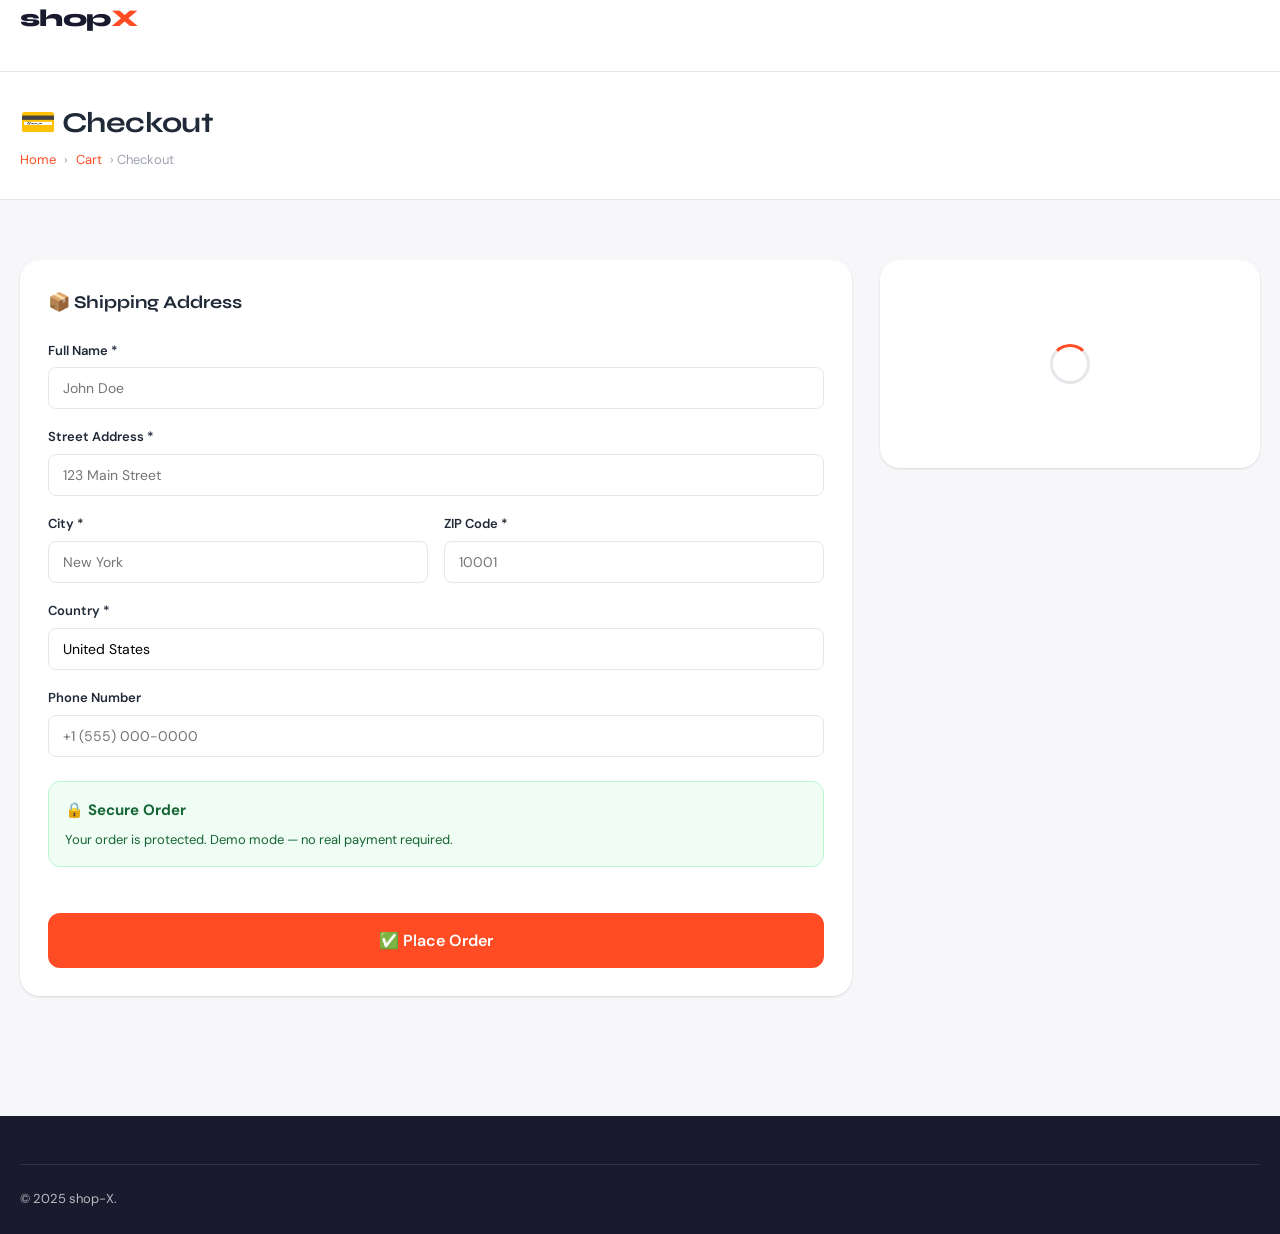
<file: checkout.html>
<!DOCTYPE html>
<html lang="en">
<head>
  <meta charset="UTF-8">
  <meta name="viewport" content="width=device-width, initial-scale=1.0">
  <title>Checkout — shop-X</title>
  <link rel="stylesheet" href="/Css/style.css">
  <link rel="stylesheet" href="/Css/components.css">
</head>
<body>

<header class="site-header">
  <div class="container">
    <div class="header-inner">
      <a href="/index.html" class="logo">shop<span>X</span></a>
      <nav class="header-nav">
        <a href="/cart.html" class="cart-link" data-auth-show style="display:none">
          🛒 Cart <span class="cart-badge" style="display:none">0</span>
        </a>
        <a href="/profile.html" data-auth-show style="display:none"><span data-user-name>Account</span></a>
      </nav>
    </div>
  </div>
</header>

<div class="page-header">
  <div class="container">
    <h1>💳 Checkout</h1>
    <div class="breadcrumb"><a href="/">Home</a> › <a href="/cart.html">Cart</a> › Checkout</div>
  </div>
</div>

<div class="section">
  <div class="container">
    <div class="checkout-layout">
      <div id="checkout-form-wrap">
        <div class="form-card">
          <h2 class="form-title">📦 Shipping Address</h2>
          <form id="checkout-form">
            <div class="form-group">
              <label class="form-label">Full Name *</label>
              <input type="text" name="fullName" class="form-input" required placeholder="John Doe">
            </div>
            <div class="form-group">
              <label class="form-label">Street Address *</label>
              <input type="text" name="address" id="address" class="form-input" required placeholder="123 Main Street">
            </div>
            <div class="form-row">
              <div class="form-group">
                <label class="form-label">City *</label>
                <input type="text" name="city" class="form-input" required placeholder="New York">
              </div>
              <div class="form-group">
                <label class="form-label">ZIP Code *</label>
                <input type="text" name="zip" class="form-input" required placeholder="10001">
              </div>
            </div>
            <div class="form-group">
              <label class="form-label">Country *</label>
              <input type="text" name="country" class="form-input" required placeholder="United States" value="United States">
            </div>
            <div class="form-group">
              <label class="form-label">Phone Number</label>
              <input type="tel" name="phone" class="form-input" placeholder="+1 (555) 000-0000">
            </div>

            <div style="margin-top:24px;padding:16px;background:#f0fdf4;border-radius:12px;border:1px solid #bbf7d0">
              <h3 style="font-size:15px;font-weight:700;margin-bottom:8px;color:#166534">🔒 Secure Order</h3>
              <p style="font-size:13px;color:#166534">Your order is protected. Demo mode — no real payment required.</p>
            </div>

            <div class="form-error" id="checkout-error"></div>
            <button type="submit" class="btn btn-primary btn-block btn-lg" style="margin-top:20px">
              ✅ Place Order
            </button>
          </form>
        </div>
      </div>

      <div>
        <div class="summary-card" id="order-summary">
          <div class="loading-spinner"></div>
        </div>
      </div>
    </div>
  </div>
</div>

<footer class="site-footer">
  <div class="container">
    <div class="footer-bottom"><span>© 2025 shop-X.</span></div>
  </div>
</footer>

<script type="module">
  import { initAuth } from '/Js/auth.js';
  import { renderCheckoutPage } from '/Js/checkout.js';
  import { getCart, updateCartBadge } from '/Js/cart.js';
  import { setupStickyHeader } from '/Js/ui.js';

  async function init() {
    setupStickyHeader();
    const user = await initAuth();
    if (!user) { window.location.href = '/login.html?redirect=/checkout.html'; return; }
    const { getCart } = await import('/Js/cart.js');
    const cart = await getCart(user.$id);
    const { updateCartBadge } = await import('/Js/ui.js');
    updateCartBadge(cart.count);
    await renderCheckoutPage(user);
  }
  init();
</script>
</body>
</html>
</file>
<file: Css/style.css>
/* ============================================================
   shop-X | Global Styles
   ============================================================ */
@import url('https://fonts.googleapis.com/css2?family=Syne:wght@400;500;600;700;800&family=DM+Sans:ital,wght@0,300;0,400;0,500;0,600;1,300&display=swap');

:root {
  --c-brand: #ff4c24;
  --c-brand-dark: #d93d18;
  --c-brand-light: #fff0ed;
  --c-accent: #1a1a2e;
  --c-bg: #f7f7f9;
  --c-white: #ffffff;
  --c-gray-50: #f9fafb;
  --c-gray-100: #f3f4f6;
  --c-gray-200: #e5e7eb;
  --c-gray-400: #9ca3af;
  --c-gray-600: #4b5563;
  --c-gray-800: #1f2937;
  --c-green: #10b981;
  --c-yellow: #f59e0b;
  --c-red: #ef4444;
  --c-blue: #3b82f6;
  --font-display: 'Syne', sans-serif;
  --font-body: 'DM Sans', sans-serif;
  --shadow-sm: 0 1px 3px rgba(0,0,0,.08), 0 1px 2px rgba(0,0,0,.06);
  --shadow-md: 0 4px 12px rgba(0,0,0,.10);
  --shadow-lg: 0 12px 32px rgba(0,0,0,.12);
  --shadow-xl: 0 20px 60px rgba(0,0,0,.15);
  --radius-sm: 8px;
  --radius-md: 12px;
  --radius-lg: 20px;
  --radius-full: 999px;
  --header-h: 72px;
  --transition: 0.22s cubic-bezier(0.4,0,0.2,1);
}

*, *::before, *::after { box-sizing: border-box; margin: 0; padding: 0; }

html { scroll-behavior: smooth; }

body {
  font-family: var(--font-body);
  background: var(--c-bg);
  color: var(--c-gray-800);
  line-height: 1.6;
  font-size: 15px;
  min-height: 100vh;
}

a { color: inherit; text-decoration: none; }
img { max-width: 100%; display: block; }
button { cursor: pointer; font-family: var(--font-body); border: none; }
input, select, textarea { font-family: var(--font-body); }
ul { list-style: none; }

/* ── Container ─────────────────────────────────────────────── */
.container { width: 100%; max-width: 1320px; margin: 0 auto; padding: 0 20px; }
.container-sm { max-width: 860px; }
.container-xs { max-width: 540px; }

/* ── Header / Nav ───────────────────────────────────────────── */
.site-header {
  position: sticky; top: 0; z-index: 100;
  background: var(--c-white);
  border-bottom: 1px solid var(--c-gray-200);
  height: var(--header-h);
  transition: box-shadow var(--transition);
}
.site-header.scrolled { box-shadow: var(--shadow-md); }

.header-inner {
  display: flex; align-items: center; gap: 16px;
  height: 100%;
}

.logo {
  font-family: var(--font-display);
  font-weight: 800; font-size: 1.5rem;
  color: var(--c-accent);
  flex-shrink: 0;
  letter-spacing: -0.03em;
}
.logo span { color: var(--c-brand); }

.header-search {
  flex: 1; max-width: 560px;
  position: relative;
}
.header-search input {
  width: 100%; padding: 10px 44px 10px 16px;
  border: 1.5px solid var(--c-gray-200);
  border-radius: var(--radius-full);
  font-size: 14px; outline: none;
  background: var(--c-gray-50);
  transition: border-color var(--transition), box-shadow var(--transition);
}
.header-search input:focus {
  border-color: var(--c-brand);
  box-shadow: 0 0 0 3px rgba(255,76,36,.12);
  background: var(--c-white);
}
.search-btn {
  position: absolute; right: 12px; top: 50%; transform: translateY(-50%);
  background: none; color: var(--c-gray-400);
  display: flex; align-items: center;
  transition: color var(--transition);
}
.search-btn:hover { color: var(--c-brand); }
.search-btn svg { width: 18px; height: 18px; }

.header-nav { display: flex; align-items: center; gap: 4px; }
.header-nav a {
  display: flex; align-items: center; gap: 6px;
  padding: 8px 12px; border-radius: var(--radius-sm);
  font-size: 14px; font-weight: 500; white-space: nowrap;
  color: var(--c-gray-600);
  transition: background var(--transition), color var(--transition);
}
.header-nav a:hover { background: var(--c-gray-100); color: var(--c-gray-800); }
.header-nav a.active { color: var(--c-brand); }

.cart-link { position: relative; }
.cart-badge {
  position: absolute; top: 2px; right: 2px;
  background: var(--c-brand); color: white;
  font-size: 10px; font-weight: 700;
  min-width: 16px; height: 16px; padding: 0 4px;
  border-radius: var(--radius-full);
  display: flex; align-items: center; justify-content: center;
  line-height: 1;
}

.btn-menu {
  display: none; background: none;
  padding: 8px; border-radius: var(--radius-sm);
  color: var(--c-gray-800);
}
.btn-menu svg { width: 22px; height: 22px; }

/* ── Mobile Nav ─────────────────────────────────────────────── */
.mobile-nav {
  display: none; position: fixed; inset: 0;
  background: rgba(0,0,0,.5); z-index: 200;
  opacity: 0; pointer-events: none;
  transition: opacity var(--transition);
}
.mobile-nav.open { opacity: 1; pointer-events: all; }
.mobile-nav-inner {
  position: absolute; left: 0; top: 0; bottom: 0;
  width: min(300px, 80vw);
  background: var(--c-white);
  padding: 24px;
  transform: translateX(-100%);
  transition: transform var(--transition);
  overflow-y: auto;
}
.mobile-nav.open .mobile-nav-inner { transform: translateX(0); }
.mobile-nav a {
  display: flex; align-items: center; gap: 12px;
  padding: 12px 8px; border-radius: var(--radius-sm);
  font-size: 15px; font-weight: 500;
  color: var(--c-gray-700);
  border-bottom: 1px solid var(--c-gray-100);
  transition: background var(--transition);
}
.mobile-nav a:hover { background: var(--c-gray-50); }

/* ── Buttons ────────────────────────────────────────────────── */
.btn {
  display: inline-flex; align-items: center; justify-content: center;
  gap: 8px; padding: 12px 24px;
  border-radius: var(--radius-md); font-size: 14px;
  font-weight: 600; font-family: var(--font-body);
  transition: all var(--transition); cursor: pointer;
  white-space: nowrap;
}
.btn-primary {
  background: var(--c-brand); color: white;
  border: 2px solid var(--c-brand);
}
.btn-primary:hover { background: var(--c-brand-dark); border-color: var(--c-brand-dark); transform: translateY(-1px); box-shadow: 0 4px 14px rgba(255,76,36,.4); }
.btn-primary:active { transform: translateY(0); }
.btn-outline {
  background: transparent; color: var(--c-brand);
  border: 2px solid var(--c-brand);
}
.btn-outline:hover { background: var(--c-brand-light); }
.btn-ghost { background: transparent; color: var(--c-gray-600); border: 2px solid var(--c-gray-200); }
.btn-ghost:hover { border-color: var(--c-gray-400); background: var(--c-gray-50); }
.btn-block { width: 100%; }
.btn-lg { padding: 15px 32px; font-size: 16px; }
.btn-sm { padding: 8px 16px; font-size: 13px; }
.btn:disabled { opacity: .6; cursor: not-allowed; transform: none !important; }

/* ── Product Cards ──────────────────────────────────────────── */
.products-grid {
  display: grid;
  grid-template-columns: repeat(auto-fill, minmax(220px, 1fr));
  gap: 20px;
}

.product-card {
  background: var(--c-white);
  border-radius: var(--radius-lg);
  overflow: hidden;
  box-shadow: var(--shadow-sm);
  transition: box-shadow var(--transition), transform var(--transition);
  position: relative;
}
.product-card:hover {
  box-shadow: var(--shadow-lg);
  transform: translateY(-4px);
}
.card-link { display: block; }

.card-img-wrap {
  position: relative; overflow: hidden;
  aspect-ratio: 1 / 1;
  background: var(--c-gray-50);
}
.card-img {
  width: 100%; height: 100%;
  object-fit: cover;
  transition: transform 0.4s ease;
}
.product-card:hover .card-img { transform: scale(1.06); }

.badge {
  position: absolute; top: 10px; left: 10px;
  padding: 3px 8px; border-radius: var(--radius-sm);
  font-size: 11px; font-weight: 700; line-height: 1.4;
}
.badge-discount { background: var(--c-brand); color: white; }
.badge-sold { background: var(--c-gray-800); color: white; }

.card-overlay {
  position: absolute; inset: 0;
  display: flex; align-items: flex-end; justify-content: center;
  padding: 12px;
  background: linear-gradient(to top, rgba(0,0,0,.4) 0%, transparent 60%);
  opacity: 0; transition: opacity var(--transition);
}
.product-card:hover .card-overlay { opacity: 1; }
.btn-quick-view {
  background: white; color: var(--c-gray-800);
  padding: 8px 16px; border-radius: var(--radius-sm);
  font-size: 13px; font-weight: 600;
  transform: translateY(8px); transition: transform var(--transition);
}
.product-card:hover .btn-quick-view { transform: translateY(0); }
.btn-quick-view:hover { background: var(--c-brand); color: white; }

.card-body { padding: 14px; }
.card-category {
  font-size: 11px; font-weight: 600; text-transform: uppercase;
  letter-spacing: 0.06em; color: var(--c-brand); margin-bottom: 4px;
}
.card-title {
  font-size: 14px; font-weight: 600; line-height: 1.4;
  color: var(--c-gray-800); margin-bottom: 6px;
}
.card-stars { display: flex; align-items: center; gap: 4px; margin-bottom: 8px; }
.rating-count { font-size: 12px; color: var(--c-gray-400); }

.card-footer { display: flex; align-items: center; justify-content: space-between; }
.price-wrap { display: flex; align-items: baseline; gap: 6px; }
.price-current { font-size: 16px; font-weight: 700; color: var(--c-brand); font-family: var(--font-display); }
.price-original { font-size: 13px; color: var(--c-gray-400); text-decoration: line-through; }

.btn-add-cart {
  width: 36px; height: 36px; border-radius: var(--radius-sm);
  background: var(--c-brand-light); color: var(--c-brand);
  display: flex; align-items: center; justify-content: center;
  transition: all var(--transition); flex-shrink: 0;
}
.btn-add-cart svg { width: 16px; height: 16px; }
.btn-add-cart:hover { background: var(--c-brand); color: white; transform: scale(1.1); }

/* ── Stars ──────────────────────────────────────────────────── */
.stars { display: flex; }
.star { font-size: 13px; }
.star-full { color: var(--c-yellow); }
.star-half { color: var(--c-yellow); filter: brightness(1.2); }
.star-empty { color: var(--c-gray-200); }

/* ── Skeleton ───────────────────────────────────────────────── */
.skeleton-card { pointer-events: none; }
.skeleton {
  background: linear-gradient(90deg, var(--c-gray-100) 25%, var(--c-gray-200) 50%, var(--c-gray-100) 75%);
  background-size: 200% 100%;
  animation: shimmer 1.5s infinite;
  border-radius: 6px;
}
@keyframes shimmer { 0% { background-position: 200% 0; } 100% { background-position: -200% 0; } }
.skeleton-img { width: 100%; aspect-ratio: 1/1; }
.skeleton-body { padding: 14px; }
.skeleton-line { height: 12px; margin-bottom: 8px; }
.w-80 { width: 80%; }
.w-60 { width: 60%; }
.w-50 { width: 50%; }

/* ── Empty & Error States ───────────────────────────────────── */
.empty-state, .error-state {
  text-align: center; padding: 60px 20px;
  grid-column: 1 / -1;
}
.empty-icon, .error-icon { font-size: 52px; margin-bottom: 16px; }
.empty-state p, .error-state p { color: var(--c-gray-600); font-size: 16px; margin-bottom: 20px; }

/* ── Hero ───────────────────────────────────────────────────── */
.hero {
  background: linear-gradient(135deg, var(--c-accent) 0%, #16213e 100%);
  min-height: 520px;
  display: flex; align-items: center;
  position: relative; overflow: hidden;
}
.hero::before {
  content: '';
  position: absolute; inset: 0;
  background: radial-gradient(ellipse at 70% 50%, rgba(255,76,36,.25) 0%, transparent 60%);
}
.hero-content {
  position: relative; z-index: 1;
  max-width: 580px;
}
.hero-tag {
  display: inline-flex; align-items: center; gap: 6px;
  background: rgba(255,76,36,.2); color: #ff8c72;
  padding: 6px 14px; border-radius: var(--radius-full);
  font-size: 13px; font-weight: 600; letter-spacing: 0.04em;
  margin-bottom: 20px;
}
.hero h1 {
  font-family: var(--font-display);
  font-size: clamp(2rem, 5vw, 3.2rem);
  font-weight: 800; line-height: 1.1;
  color: white; margin-bottom: 16px;
  letter-spacing: -0.03em;
}
.hero h1 em { color: var(--c-brand); font-style: normal; }
.hero p {
  font-size: 17px; color: rgba(255,255,255,.7);
  margin-bottom: 32px; line-height: 1.6; max-width: 440px;
}
.hero-cta { display: flex; gap: 12px; flex-wrap: wrap; }
.hero-img {
  position: absolute; right: -40px; top: 50%;
  transform: translateY(-50%);
  width: min(520px, 48%);
  opacity: .12;
}
.hero-stats {
  display: flex; gap: 32px; margin-top: 40px; flex-wrap: wrap;
}
.hero-stat-num {
  font-family: var(--font-display);
  font-size: 1.6rem; font-weight: 800; color: white;
}
.hero-stat-label { font-size: 13px; color: rgba(255,255,255,.5); }

/* ── Section ────────────────────────────────────────────────── */
.section { padding: 60px 0; }
.section-header {
  display: flex; align-items: center; justify-content: space-between;
  margin-bottom: 28px;
}
.section-title {
  font-family: var(--font-display);
  font-size: 1.6rem; font-weight: 700;
  color: var(--c-gray-800); letter-spacing: -0.02em;
}
.section-link {
  font-size: 14px; font-weight: 600; color: var(--c-brand);
  display: flex; align-items: center; gap: 4px;
}
.section-link:hover { text-decoration: underline; }

/* ── Category Chips ─────────────────────────────────────────── */
.category-chips {
  display: flex; gap: 8px; flex-wrap: wrap; margin-bottom: 28px;
}
.filter-chip {
  display: inline-flex; align-items: center; gap: 6px;
  padding: 8px 16px; border-radius: var(--radius-full);
  font-size: 13px; font-weight: 600;
  background: var(--c-white); color: var(--c-gray-600);
  border: 1.5px solid var(--c-gray-200);
  transition: all var(--transition); cursor: pointer;
}
.filter-chip:hover { border-color: var(--c-brand); color: var(--c-brand); }
.filter-chip.active { background: var(--c-brand); color: white; border-color: var(--c-brand); }

/* ── Category Grid (home) ────────────────────────────────────── */
.category-grid {
  display: grid;
  grid-template-columns: repeat(auto-fill, minmax(130px, 1fr));
  gap: 16px;
}
.category-tile {
  background: var(--c-white);
  border-radius: var(--radius-lg); padding: 24px 16px;
  text-align: center; display: block;
  box-shadow: var(--shadow-sm);
  transition: all var(--transition);
}
.category-tile:hover { box-shadow: var(--shadow-md); transform: translateY(-3px); background: var(--c-brand-light); }
.category-tile-icon { font-size: 2rem; margin-bottom: 8px; }
.category-tile-name { font-size: 13px; font-weight: 600; color: var(--c-gray-700); }

/* ── Page Header ────────────────────────────────────────────── */
.page-header {
  background: var(--c-white); border-bottom: 1px solid var(--c-gray-200);
  padding: 28px 0;
}
.page-header h1 {
  font-family: var(--font-display);
  font-size: 1.8rem; font-weight: 700; letter-spacing: -0.02em;
}
.breadcrumb {
  display: flex; align-items: center; gap: 8px;
  font-size: 13px; color: var(--c-gray-400); margin-top: 4px;
}
.breadcrumb a { color: var(--c-brand); }
.breadcrumb a:hover { text-decoration: underline; }

/* ── Products Page Layout ────────────────────────────────────── */
.products-layout { display: flex; gap: 28px; align-items: flex-start; }
.sidebar {
  width: 240px; flex-shrink: 0;
  background: var(--c-white); border-radius: var(--radius-lg);
  padding: 24px; box-shadow: var(--shadow-sm);
  position: sticky; top: calc(var(--header-h) + 16px);
}
.sidebar-title {
  font-family: var(--font-display);
  font-size: 16px; font-weight: 700; margin-bottom: 16px;
  padding-bottom: 12px; border-bottom: 1px solid var(--c-gray-100);
}
.filter-group { margin-bottom: 24px; }
.filter-group-label {
  font-size: 12px; font-weight: 700; text-transform: uppercase;
  letter-spacing: 0.08em; color: var(--c-gray-500); margin-bottom: 10px;
}
.products-main { flex: 1; min-width: 0; }
.products-toolbar {
  display: flex; align-items: center; justify-content: space-between;
  margin-bottom: 20px; flex-wrap: wrap; gap: 10px;
}
.results-count { font-size: 14px; color: var(--c-gray-500); }
.sort-select {
  padding: 8px 12px; border: 1.5px solid var(--c-gray-200);
  border-radius: var(--radius-sm); font-size: 14px;
  background: white; outline: none; cursor: pointer;
}
.sort-select:focus { border-color: var(--c-brand); }

/* Price range */
.price-range-inputs { display: flex; gap: 8px; align-items: center; }
.price-input {
  width: 80px; padding: 7px 10px;
  border: 1.5px solid var(--c-gray-200);
  border-radius: var(--radius-sm); font-size: 13px;
  outline: none; text-align: center;
}
.price-input:focus { border-color: var(--c-brand); }

/* ── Cart Page ──────────────────────────────────────────────── */
.cart-layout { display: grid; grid-template-columns: 1fr 360px; gap: 28px; align-items: start; }
.cart-item {
  display: flex; gap: 16px; align-items: center;
  background: white; border-radius: var(--radius-md);
  padding: 16px; box-shadow: var(--shadow-sm);
  margin-bottom: 12px;
}
.cart-item-img {
  width: 80px; height: 80px;
  object-fit: cover; border-radius: var(--radius-sm);
  background: var(--c-gray-50);
}
.cart-item-info { flex: 1; min-width: 0; }
.cart-item-title {
  font-weight: 600; font-size: 14px; line-height: 1.4;
  display: block; margin-bottom: 4px;
  color: var(--c-gray-800);
}
.cart-item-title:hover { color: var(--c-brand); }
.cart-item-cat { font-size: 12px; color: var(--c-gray-400); text-transform: uppercase; letter-spacing: .05em; }
.cart-item-price { font-weight: 700; color: var(--c-brand); margin-top: 6px; }
.cart-item-controls { display: flex; flex-direction: column; align-items: flex-end; gap: 10px; }
.qty-control {
  display: flex; align-items: center;
  border: 1.5px solid var(--c-gray-200); border-radius: var(--radius-sm); overflow: hidden;
}
.qty-btn {
  width: 32px; height: 32px; background: none;
  font-size: 18px; color: var(--c-gray-600);
  display: flex; align-items: center; justify-content: center;
  transition: background var(--transition);
}
.qty-btn:hover { background: var(--c-gray-100); color: var(--c-brand); }
.qty-value { width: 36px; text-align: center; font-weight: 600; font-size: 14px; }
.cart-item-subtotal { font-weight: 700; font-size: 15px; }
.btn-remove {
  background: none; color: var(--c-gray-400); font-size: 16px;
  transition: color var(--transition);
}
.btn-remove:hover { color: var(--c-red); }

/* ── Summary Card ───────────────────────────────────────────── */
.summary-card {
  background: white; border-radius: var(--radius-lg);
  padding: 24px; box-shadow: var(--shadow-sm);
  position: sticky; top: calc(var(--header-h) + 16px);
}
.summary-title {
  font-family: var(--font-display);
  font-size: 18px; font-weight: 700; margin-bottom: 20px;
}
.summary-row {
  display: flex; justify-content: space-between;
  padding: 10px 0; border-bottom: 1px solid var(--c-gray-100);
  font-size: 14px;
}
.total-row {
  font-weight: 700; font-size: 17px; border-bottom: none; margin-top: 4px;
}
.free-badge {
  background: var(--c-green); color: white;
  font-size: 11px; padding: 2px 6px; border-radius: 4px; font-weight: 700;
}
.free-shipping-note {
  font-size: 12px; color: var(--c-gray-500); text-align: center; margin-top: 12px;
}
.free-shipping-note.green { color: var(--c-green); }

/* ── Checkout ───────────────────────────────────────────────── */
.checkout-layout { display: grid; grid-template-columns: 1fr 380px; gap: 28px; align-items: start; }
.form-card {
  background: white; border-radius: var(--radius-lg);
  padding: 28px; box-shadow: var(--shadow-sm);
}
.form-title {
  font-family: var(--font-display);
  font-size: 18px; font-weight: 700; margin-bottom: 24px;
}
.form-group { margin-bottom: 18px; }
.form-label { display: block; font-size: 13px; font-weight: 600; color: var(--c-gray-700); margin-bottom: 6px; }
.form-input {
  width: 100%; padding: 11px 14px;
  border: 1.5px solid var(--c-gray-200);
  border-radius: var(--radius-sm); font-size: 14px; outline: none;
  transition: border-color var(--transition), box-shadow var(--transition);
}
.form-input:focus {
  border-color: var(--c-brand);
  box-shadow: 0 0 0 3px rgba(255,76,36,.1);
}
.form-row { display: grid; grid-template-columns: 1fr 1fr; gap: 16px; }
.form-error { color: var(--c-red); font-size: 13px; margin-top: 8px; min-height: 18px; }

.checkout-items { margin-bottom: 16px; }
.checkout-item {
  display: flex; justify-content: space-between; align-items: start;
  padding: 8px 0; border-bottom: 1px solid var(--c-gray-100);
  font-size: 13px;
}
.co-name { color: var(--c-gray-700); flex: 1; }
.co-qty { color: var(--c-gray-400); margin-left: 4px; }
.co-price { font-weight: 600; color: var(--c-gray-800); }

/* ── Product Detail ─────────────────────────────────────────── */
.product-detail-layout { display: grid; grid-template-columns: 1fr 1fr; gap: 40px; align-items: start; }
.product-images {}
.product-main-img {
  border-radius: var(--radius-lg); overflow: hidden;
  background: var(--c-gray-50); aspect-ratio: 1/1;
}
.product-main-img img { width: 100%; height: 100%; object-fit: cover; }
.product-thumbs { display: flex; gap: 10px; margin-top: 12px; }
.product-thumb {
  width: 72px; height: 72px; border-radius: var(--radius-sm);
  overflow: hidden; cursor: pointer;
  border: 2px solid transparent; transition: border-color var(--transition);
  background: var(--c-gray-50);
}
.product-thumb.active { border-color: var(--c-brand); }
.product-thumb img { width: 100%; height: 100%; object-fit: cover; }

.product-info {}
.product-category-tag {
  font-size: 12px; font-weight: 700; text-transform: uppercase;
  letter-spacing: .08em; color: var(--c-brand); margin-bottom: 8px;
}
.product-title {
  font-family: var(--font-display);
  font-size: clamp(1.4rem, 3vw, 2rem); font-weight: 700;
  line-height: 1.2; margin-bottom: 12px; letter-spacing: -0.02em;
}
.product-stars { display: flex; align-items: center; gap: 8px; margin-bottom: 16px; }
.product-stars .rating-count { font-size: 14px; color: var(--c-gray-500); }
.product-price-wrap { display: flex; align-items: baseline; gap: 12px; margin-bottom: 20px; }
.product-price { font-family: var(--font-display); font-size: 2rem; font-weight: 800; color: var(--c-brand); }
.product-original-price { font-size: 18px; color: var(--c-gray-400); text-decoration: line-through; }
.product-discount-badge {
  background: var(--c-brand); color: white;
  padding: 4px 10px; border-radius: var(--radius-sm);
  font-size: 13px; font-weight: 700;
}
.product-desc {
  font-size: 15px; color: var(--c-gray-600);
  line-height: 1.7; margin-bottom: 20px;
}
.stock-indicator {
  display: inline-flex; align-items: center; gap: 6px;
  padding: 6px 12px; border-radius: var(--radius-full);
  font-size: 13px; font-weight: 600; margin-bottom: 24px;
}
.in-stock { background: #d1fae5; color: #065f46; }
.out-stock { background: #fee2e2; color: #991b1b; }
.product-qty-wrap { display: flex; align-items: center; gap: 16px; margin-bottom: 16px; }
.product-actions { display: flex; gap: 12px; flex-wrap: wrap; }
.product-actions .btn { flex: 1; min-width: 140px; }

/* ── Orders ─────────────────────────────────────────────────── */
.order-card {
  background: white; border-radius: var(--radius-lg);
  padding: 24px; box-shadow: var(--shadow-sm);
  margin-bottom: 16px;
}
.order-header {
  display: flex; justify-content: space-between; align-items: flex-start;
  margin-bottom: 16px; flex-wrap: wrap; gap: 8px;
}
.order-id { font-weight: 700; font-family: var(--font-display); font-size: 15px; }
.order-date { display: block; font-size: 12px; color: var(--c-gray-400); margin-top: 2px; }
.order-status {
  padding: 4px 12px; border-radius: var(--radius-full);
  font-size: 12px; font-weight: 700; text-transform: capitalize;
}
.status-pending { background: #fef3c7; color: #92400e; }
.status-processing { background: #dbeafe; color: #1e40af; }
.status-shipped { background: #ede9fe; color: #5b21b6; }
.status-delivered { background: #d1fae5; color: #065f46; }
.status-cancelled { background: #fee2e2; color: #991b1b; }

.order-products { margin-bottom: 16px; }
.order-product-row {
  display: flex; justify-content: space-between;
  padding: 6px 0; border-bottom: 1px solid var(--c-gray-50);
  font-size: 14px;
}
.op-qty { color: var(--c-gray-400); margin-left: 8px; }
.op-price { font-weight: 600; }
.op-more { font-size: 12px; color: var(--c-gray-400); padding-top: 6px; }
.order-footer { padding-top: 12px; border-top: 1px solid var(--c-gray-100); }
.order-total { font-size: 15px; }

/* ── Profile ────────────────────────────────────────────────── */
.profile-card {
  background: white; border-radius: var(--radius-lg);
  padding: 32px; box-shadow: var(--shadow-sm); max-width: 600px;
}
.profile-avatar {
  width: 80px; height: 80px; border-radius: 50%;
  background: var(--c-brand); color: white;
  display: flex; align-items: center; justify-content: center;
  font-family: var(--font-display); font-size: 2rem; font-weight: 700;
  margin-bottom: 20px;
}

/* ── Auth Pages ─────────────────────────────────────────────── */
.auth-page {
  min-height: 100vh; display: flex; align-items: center; justify-content: center;
  background: linear-gradient(135deg, var(--c-accent) 0%, #16213e 100%);
  padding: 20px;
}
.auth-card {
  background: white; border-radius: var(--radius-lg);
  padding: 40px; box-shadow: var(--shadow-xl);
  width: 100%; max-width: 440px;
}
.auth-logo {
  font-family: var(--font-display);
  font-size: 1.8rem; font-weight: 800; text-align: center;
  margin-bottom: 8px;
}
.auth-logo span { color: var(--c-brand); }
.auth-subtitle { text-align: center; color: var(--c-gray-500); font-size: 14px; margin-bottom: 28px; }
.auth-divider { text-align: center; color: var(--c-gray-400); font-size: 13px; margin: 16px 0; position: relative; }
.auth-divider::before, .auth-divider::after {
  content: ''; position: absolute; top: 50%; width: 40%; height: 1px;
  background: var(--c-gray-200);
}
.auth-divider::before { left: 0; }
.auth-divider::after { right: 0; }
.auth-switch { text-align: center; font-size: 14px; margin-top: 20px; color: var(--c-gray-500); }
.auth-switch a { color: var(--c-brand); font-weight: 600; }

/* ── Modal ──────────────────────────────────────────────────── */
.modal-overlay {
  position: fixed; inset: 0; z-index: 300;
  background: rgba(0,0,0,.6); backdrop-filter: blur(4px);
  display: flex; align-items: center; justify-content: center;
  padding: 20px; opacity: 0; pointer-events: none;
  transition: opacity var(--transition);
}
.modal-overlay.open { opacity: 1; pointer-events: all; }
.modal-box {
  background: white; border-radius: var(--radius-lg);
  max-width: 800px; width: 100%;
  position: relative; overflow: hidden;
  box-shadow: var(--shadow-xl);
  transform: scale(.95); transition: transform var(--transition);
  max-height: 90vh; overflow-y: auto;
}
.modal-overlay.open .modal-box { transform: scale(1); }
.modal-close {
  position: absolute; top: 16px; right: 16px; z-index: 1;
  background: var(--c-gray-100); border-radius: 50%;
  width: 32px; height: 32px; display: flex; align-items: center; justify-content: center;
  font-size: 16px; color: var(--c-gray-600);
  transition: all var(--transition);
}
.modal-close:hover { background: var(--c-gray-200); color: var(--c-gray-800); }
.modal-content { padding: 24px; }

.quick-view-grid { display: grid; grid-template-columns: 1fr 1fr; gap: 24px; }
.qv-img-wrap { border-radius: var(--radius-md); overflow: hidden; background: var(--c-gray-50); }
.qv-img { width: 100%; aspect-ratio: 1/1; object-fit: cover; }
.qv-cat { font-size: 11px; font-weight: 700; text-transform: uppercase; letter-spacing: .08em; color: var(--c-brand); }
.qv-title { font-family: var(--font-display); font-size: 1.3rem; font-weight: 700; margin: 8px 0; }
.qv-price { font-family: var(--font-display); font-size: 1.5rem; font-weight: 800; color: var(--c-brand); margin: 10px 0; }
.qv-desc { font-size: 14px; color: var(--c-gray-600); line-height: 1.6; margin-bottom: 16px; }
.qv-stock { font-size: 13px; font-weight: 600; margin-bottom: 16px; padding: 6px 12px; border-radius: var(--radius-full); display: inline-flex; }
.qv-actions { display: flex; gap: 10px; }

/* ── Toast ──────────────────────────────────────────────────── */
#toast-container {
  position: fixed; bottom: 24px; right: 24px; z-index: 9999;
  display: flex; flex-direction: column; gap: 10px; max-width: 320px;
}
.toast {
  display: flex; align-items: center; gap: 10px;
  background: var(--c-gray-800); color: white;
  padding: 14px 18px; border-radius: var(--radius-md);
  box-shadow: var(--shadow-lg); font-size: 14px;
  transform: translateX(120%); opacity: 0;
  transition: all .35s cubic-bezier(0.34, 1.56, 0.64, 1);
}
.toast.toast-show { transform: translateX(0); opacity: 1; }
.toast-success .toast-icon { color: #34d399; }
.toast-error { background: #1f0a0a; }
.toast-error .toast-icon { color: #f87171; }
.toast-info .toast-icon { color: #60a5fa; }
.toast-icon { font-size: 16px; flex-shrink: 0; }

/* ── Loading Spinner ────────────────────────────────────────── */
.loading-spinner {
  width: 40px; height: 40px;
  border: 3px solid var(--c-gray-200);
  border-top-color: var(--c-brand);
  border-radius: 50%;
  animation: spin .7s linear infinite;
  margin: 60px auto;
}
@keyframes spin { to { transform: rotate(360deg); } }
.spinner-sm {
  display: inline-block; width: 14px; height: 14px;
  border: 2px solid rgba(255,255,255,.3);
  border-top-color: white; border-radius: 50%;
  animation: spin .7s linear infinite;
}

/* ── Pagination ─────────────────────────────────────────────── */
.pagination { display: flex; gap: 6px; justify-content: center; margin-top: 32px; flex-wrap: wrap; }
.page-btn {
  min-width: 40px; height: 40px; padding: 0 12px;
  border-radius: var(--radius-sm);
  background: white; color: var(--c-gray-600);
  border: 1.5px solid var(--c-gray-200);
  font-size: 14px; font-weight: 600;
  transition: all var(--transition);
}
.page-btn:hover { border-color: var(--c-brand); color: var(--c-brand); }
.page-btn.active { background: var(--c-brand); color: white; border-color: var(--c-brand); }

/* ── Footer ─────────────────────────────────────────────────── */
.site-footer {
  background: var(--c-accent); color: rgba(255,255,255,.7);
  padding: 48px 0 24px; margin-top: 60px;
}
.footer-grid {
  display: grid; grid-template-columns: 2fr repeat(3, 1fr);
  gap: 40px; margin-bottom: 40px;
}
.footer-brand .logo { color: white; font-size: 1.3rem; margin-bottom: 12px; }
.footer-brand p { font-size: 14px; line-height: 1.7; }
.footer-col-title {
  color: white; font-weight: 700; font-size: 14px;
  text-transform: uppercase; letter-spacing: .08em;
  margin-bottom: 16px;
}
.footer-col a {
  display: block; font-size: 14px; padding: 4px 0;
  color: rgba(255,255,255,.6); transition: color var(--transition);
}
.footer-col a:hover { color: white; }
.footer-bottom {
  border-top: 1px solid rgba(255,255,255,.1); padding-top: 24px;
  display: flex; justify-content: space-between; align-items: center;
  font-size: 13px; flex-wrap: wrap; gap: 8px;
}

/* ── Success Banner ─────────────────────────────────────────── */
.success-banner {
  background: #d1fae5; color: #065f46;
  padding: 16px 20px; border-radius: var(--radius-md);
  font-weight: 600; font-size: 15px;
  margin-bottom: 20px; text-align: center;
}

/* ── Responsive ─────────────────────────────────────────────── */
@media (max-width: 1024px) {
  .footer-grid { grid-template-columns: 1fr 1fr; }
  .cart-layout { grid-template-columns: 1fr; }
  .checkout-layout { grid-template-columns: 1fr; }
  .products-layout { flex-direction: column; }
  .sidebar { width: 100%; position: static; }
  .product-detail-layout { grid-template-columns: 1fr; }
}

@media (max-width: 768px) {
  .header-search { display: none; }
  .btn-menu { display: flex; }
  .mobile-nav { display: block; }
  .header-nav .nav-label { display: none; }
  .hero { min-height: 380px; }
  .hero h1 { font-size: 1.8rem; }
  .section { padding: 40px 0; }
  .footer-grid { grid-template-columns: 1fr 1fr; }
  .quick-view-grid { grid-template-columns: 1fr; }
  .products-grid { grid-template-columns: repeat(auto-fill, minmax(160px, 1fr)); gap: 12px; }
}

@media (max-width: 480px) {
  .products-grid { grid-template-columns: 1fr 1fr; gap: 10px; }
  .footer-grid { grid-template-columns: 1fr; }
  .hero-stats { gap: 20px; }
  .cart-item { flex-wrap: wrap; }
  .form-row { grid-template-columns: 1fr; }
}
</file>
<file: Css/components.css>
/* ============================================================
   shop-X | Components Styles (shared across pages)
   ============================================================ */

/* Navigation icon SVGs (inline-use helpers) */
.icon { display: inline-flex; align-items: center; }
.icon svg { width: 1em; height: 1em; }

/* Tags */
.tag {
  display: inline-flex; align-items: center;
  padding: 3px 10px; border-radius: 999px;
  font-size: 12px; font-weight: 600;
  background: var(--c-gray-100); color: var(--c-gray-600);
}
.tag-brand { background: #fff0ed; color: #c2410c; }
.tag-green { background: #d1fae5; color: #065f46; }
.tag-red { background: #fee2e2; color: #991b1b; }
.tag-blue { background: #dbeafe; color: #1d4ed8; }

/* Divider */
.divider { height: 1px; background: var(--c-gray-200); margin: 24px 0; }

/* Checkbox */
.form-check { display: flex; align-items: center; gap: 8px; cursor: pointer; }
.form-check input[type="checkbox"] {
  width: 16px; height: 16px; accent-color: var(--c-brand); cursor: pointer;
}
.form-check-label { font-size: 14px; color: var(--c-gray-700); }

/* Range input */
input[type="range"] {
  width: 100%; accent-color: var(--c-brand);
  cursor: pointer;
}

/* Alert */
.alert {
  padding: 14px 18px; border-radius: var(--radius-md);
  font-size: 14px; font-weight: 500; margin-bottom: 16px;
}
.alert-success { background: #d1fae5; color: #065f46; }
.alert-error { background: #fee2e2; color: #991b1b; }
.alert-info { background: #dbeafe; color: #1e40af; }
.alert-warning { background: #fef3c7; color: #92400e; }

/* Progress bar */
.progress-bar-wrap { background: var(--c-gray-200); border-radius: 999px; height: 6px; overflow: hidden; }
.progress-bar { height: 100%; background: var(--c-brand); border-radius: 999px; transition: width .4s ease; }

/* Tabs */
.tabs { display: flex; gap: 2px; border-bottom: 2px solid var(--c-gray-200); margin-bottom: 24px; }
.tab-btn {
  padding: 10px 18px; font-size: 14px; font-weight: 600;
  color: var(--c-gray-500); border-bottom: 2px solid transparent;
  margin-bottom: -2px; cursor: pointer; background: none;
  transition: all var(--transition);
}
.tab-btn:hover { color: var(--c-gray-800); }
.tab-btn.active { color: var(--c-brand); border-bottom-color: var(--c-brand); }

/* Tooltip */
[data-tooltip] { position: relative; }
[data-tooltip]::after {
  content: attr(data-tooltip);
  position: absolute; bottom: calc(100% + 6px); left: 50%;
  transform: translateX(-50%);
  background: var(--c-accent); color: white;
  padding: 5px 10px; border-radius: 6px; font-size: 12px;
  white-space: nowrap; pointer-events: none;
  opacity: 0; transition: opacity var(--transition);
}
[data-tooltip]:hover::after { opacity: 1; }

/* Sticky banner */
.promo-banner {
  background: var(--c-brand); color: white;
  text-align: center; padding: 8px 16px;
  font-size: 13px; font-weight: 600; letter-spacing: .02em;
}
.promo-banner a { color: white; text-decoration: underline; }
</file>
